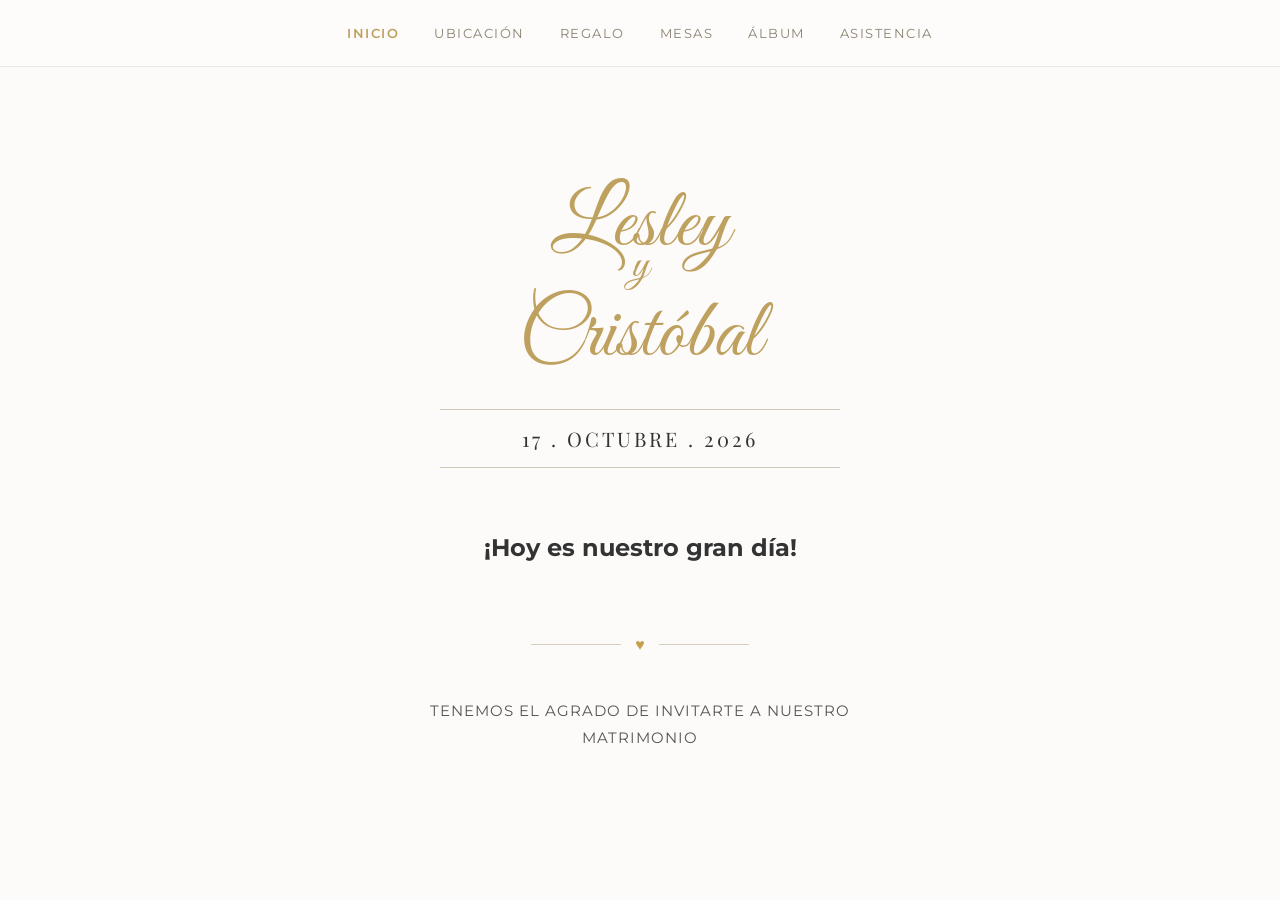
<file: index.html>
<!DOCTYPE html>
<html lang="es">
<head>
    <meta charset="UTF-8">
    <meta name="viewport" content="width=device-width, initial-scale=1.0">

    <meta name="description" content="Invitación al matrimonio de Lesley y Cristóbal - 17 de octubre de 2026.">
    <meta name="author" content="Lesley & Cristóbal">
    <meta name="robots" content="index,follow">

    <title>Matrimonio Lesley & Cristóbal</title>
    <link rel="preconnect" href="https://fonts.googleapis.com">
    <link rel="preconnect" href="https://fonts.gstatic.com" crossorigin>
    <link href="https://fonts.googleapis.com/css2?family=Montserrat:wght@300;400;500;600&family=Great+Vibes&family=Playfair+Display:ital,wght@0,400;0,600;1,400&display=swap" rel="stylesheet">

    <meta property="og:type" content="website">
    <meta property="og:title" content="Lesley & Cristóbal | 17 de octubre de 2026">
    <meta property="og:description" content="Nos encantaría que nos acompañaras en este día tan especial.">
    <meta property="og:url" content="https://lyc-1710.site">
    <meta property="og:site_name" content="Matrimonio Lesley & Cristóbal">
    <meta property="og:image" content="https://lyc-1710.site/assets/og-image.jpg">
    <meta property="og:image:width" content="1200">
    <meta property="og:image:height" content="630">
    <meta property="og:locale" content="es_CL">

    <meta name="twitter:card" content="summary_large_image">
    <meta name="twitter:title" content="Lesley & Cristóbal | 17 de octubre de 2026">
    <meta name="twitter:description" content="Nos encantaría que nos acompañaras en este día tan especial.">
    <meta name="twitter:image" content="https://lyc-1710.site/assets/og-image.jpg">

    <link rel="icon" href="/assets/favicon.ico" sizes="any">
    <link rel="icon" type="image/svg+xml" href="/assets/favicon.svg">
    <link rel="icon" type="image/png" sizes="96x96" href="/assets/favicon-96x96.png">

    <link rel="apple-touch-icon" href="/assets/apple-touch-icon.png">

    <link rel="manifest" href="/assets/site.webmanifest">

    <meta name="theme-color" content="#FCFAF6">

    <link rel="stylesheet" href="css/estilos.css?v=20261017">
</head>
<body>

    <nav class="navbar">
        <div class="nav-links">
            <a onclick="cambiarPagina('inicio', this)" class="active-link">INICIO</a>
            <a onclick="cambiarPagina('ubicacion', this)">UBICACIÓN</a>
            <a onclick="cambiarPagina('regalos', this)">REGALO</a>
            <a onclick="cambiarPagina('mesas', this)">MESAS</a>
            <a onclick="cambiarPagina('fotos', this)">ÁLBUM</a>
            <a onclick="cambiarPagina('asistencia', this)">ASISTENCIA</a>
        </div>
    </nav>

    <section id="inicio" class="page-section active">
        <div class="hero-names">
            <span>Lesley</span>
            <span class="ampersand">y</span>
            <span>Cristóbal</span>
        </div>
        <div class="hero-date">17 . Octubre . 2026</div>

    <div class="countdown-wrapper">
            <p class="countdown-title">   Faltan para nuestro gran día </p>
            <div id="cuenta-regresiva" class="countdown-grid"> <div class="count-box">
            <span id="dias">000</span>
             <small>DÍAS</small>
            </div>
            <div class="count-box">
            <span id="horas">00</span>
            <small>HORAS</small>
            </div>
            <div class="count-box">
            <span id="minutos">00</span>
            <small>MINUTOS</small>
            </div>
            <div class="count-box"> <span id="segundos">00</span>  <small>SEGUNDOS</small>  </div> </div>
    </div>

    <div class="count-divider"> <span></span> ♥ <span></span> </div>

        <p class="details-text" style="text-transform: uppercase; letter-spacing: 1px;">Tenemos el agrado de invitarte a nuestro matrimonio</p>

    </section>

    <section id="ubicacion" class="page-section">
        <h2 class="section-title">Ceremonia y Recepción</h2>
        <p class="details-text" style="margin-bottom: 15px;">
            <strong>Sábado 17 de Octubre 2026 a las 17:30 horas</strong><br><br>
            Centro de Eventos, Peña & Olave<br>
            Aldea Campesina, sector El Guindo, lote 4, Talca.<br><br>
            <em>Dress code: Formal<br>(Reserva de color: Verde Edén)</em>
        </p>

        <div class="media-container">
           <iframe src="https://www.google.com/maps/embed?pb=!1m18!1m12!1m3!1d3376.76626392361!2d-71.61894502395026!3d-35.35818429773473!2m3!1f0!2f0!3f0!3m2!1i1024!2i768!4f13.1!3m3!1m2!1s0x9665c7d466a0dba7%3A0xae2f6b57fb288357!2sCentro%20de%20Eventos%20Pe%C3%B1a%20y%20Olave!5e1!3m2!1ses-419!2scl!4v1782950353505!5m2!1ses-419!2scl" width="600" height="450" style="border:0;" allowfullscreen="" loading="lazy" referrerpolicy="strict-origin-when-cross-origin"></iframe>
            </div>

        <a href="https://maps.app.goo.gl/VdNFJs152PcdTgz79" target="_blank" class="btn-primary">Abrir en la App de Maps</a>
    </section>

    <section id="regalos" class="page-section">
        <h2 class="section-title">Nuestro regalo</h2>
        <div class="gift-box">
            <p class="gift-intro"><strong>¡Sin ti esto no sería igual!</strong> Gracias por acompañarnos en este gran paso. Tu presencia es nuestro mejor regalo, pero si deseas tener un detalle especial con nosotros, te agradecemos que nos ayudes a construir nuestro nuevo hogar y los proyectos que hoy comenzamos juntos.</p>
            <div class="bank-details">
                <p>Cristóbal Olmedo</p>
                <p>17.114.715-8</p>
                <p>Banco de Chile</p>
                <p>Cuenta Corriente</p>
                <p>N° 00-202-09896-06</p>
                <p>cristobal_olmedo@hotmail.com</p>
            </div>
        </div>
    </section>

    <section id="mesas" class="page-section">
        <h2 class="section-title">Encuentra tu mesa</h2>
        <div class="mesa-ornamento">◆</div>
        <p class="details-text">Escribe tu nombre o apellido para encontrar tu mesa. Toca la tarjeta para darle la vuelta y ver quiénes te acompañan.</p>
        <div class="mesa-buscador">
            <input type="text" id="mesaBusqueda" placeholder="Ej: Cristóbal, Crespo..." autocomplete="off" oninput="buscarMesa()">
            <div id="mesaResultados" class="mesa-grilla" aria-live="polite"></div>
        </div>
    </section>

    <section id="fotos" class="page-section">
        <h2 class="section-title">Álbum Compartido</h2>
        <p class="details-text">Ayúdanos a capturar cada momento mágico de nuestra boda. Sube tus fotos y videos a nuestra aplicación para que todos podamos recordarlo.</p>
        <a href="https://photos.app.goo.gl/bLAgTnmmYLK6TzJf7" target="_blank" class="btn-primary">Abrir Álbum de Fotos</a>

    </section>

    <section id="asistencia" class="page-section">
        <h2 class="section-title">Confirmar Asistencia</h2>
        <div class="gracias-card">
            <div class="mesa-ornamento">◆</div>
            <p>El plazo para confirmar asistencia ya finalizó.</p>
            <p>Gracias por tu tiempo y por responder a nuestra invitación; cada confirmación nos ayudó a preparar este día con muchísimo cariño.</p>
            <p class="gracias-cierre">A quienes confirmaron, ¡nos vemos en la boda!</p>
        </div>
    </section>

    <script src="js/fecha-boda.js?v=20261017"></script>
    <script src="js/cuenta-regresiva.js?v=20261017"></script>
    <script src="js/navegacion.js?v=20261017"></script>
    <script src="js/mesas-datos.js?v=20261017"></script>
    <script src="js/mesas.js?v=20261017"></script>
    <script src="js/petalos.js?v=20261017"></script>
    <script src="js/sorpresa.js?v=20261017"></script>
</body>
</html>
</file>
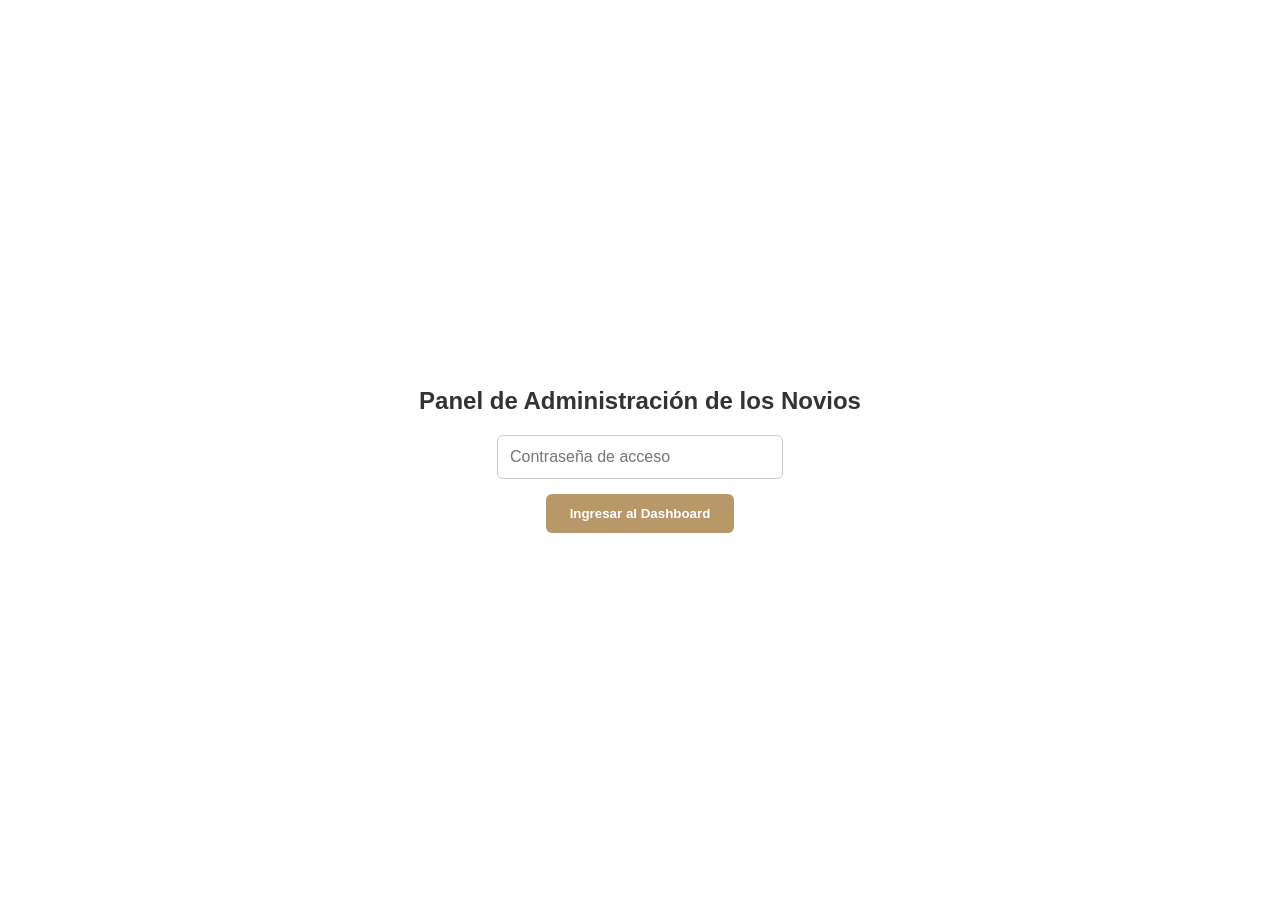
<file: Dashboard novios.html>
<!DOCTYPE html>
<html lang="es">
<head>
    <meta charset="UTF-8">
    <meta name="viewport" content="width=device-width, initial-scale=1.0">
    <title>Dashboard de Novios - Gestión de Boda</title>
    <style>
        :root {
            --color-principal: #b89768;
            --color-oscuro: #333;
            --color-fondo: #f4f6f9;
        }
        body { font-family: 'Segoe UI', sans-serif; background-color: var(--color-fondo); color: var(--color-oscuro); margin: 0; padding: 0; }
        
        /* Pantalla de Login */
        #login-screen { display: flex; flex-direction: column; align-items: center; justify-content: center; height: 100vh; background: white; }
        #login-screen input { padding: 12px; margin-bottom: 15px; width: 260px; border: 1px solid #ccc; border-radius: 6px; font-size: 1em; }
        #login-screen button { padding: 12px 24px; background: var(--color-principal); color: white; border: none; border-radius: 6px; cursor: pointer; font-weight: bold; }

        /* Estructura del Dashboard */
        #panel-screen { display: none; }
        header { background: white; padding: 20px; text-align: center; border-bottom: 1px solid #e0e0e0; }
        header h1 { margin: 0; color: var(--color-principal); font-size: 1.8em; }
        
        /* Navegación por Pestañas */
        nav { display: flex; justify-content: center; background: white; border-bottom: 1px solid #e0e0e0; }
        nav button { background: none; border: none; padding: 15px 25px; font-size: 1em; cursor: pointer; color: #666; font-weight: 500; border-bottom: 3px solid transparent; }
        nav button.active { color: var(--color-principal); border-bottom-color: var(--color-principal); font-weight: bold; }

        .container { max-width: 1200px; margin: 30px auto; padding: 20px; }
        .tab-content { display: none; background: white; padding: 30px; border-radius: 8px; box-shadow: 0 4px 10px rgba(0,0,0,0.05); }
        .tab-content.active { display: block; }

        /* Grid de Estadísticas (Dato 2) */
        .stats-grid { display: grid; grid-template-columns: repeat(auto-fit, minmax(220px, 1fr)); gap: 20px; margin-bottom: 20px; }
        .stat-card { background: #fff; padding: 20px; border-radius: 8px; text-align: center; box-shadow: 0 2px 5px rgba(0,0,0,0.05); border-top: 4px solid var(--color-principal); }
        .stat-card h3 { margin: 0; color: #666; font-size: 0.9em; text-transform: uppercase; }
        .stat-card p { margin: 10px 0 0 0; font-size: 2em; font-weight: bold; color: var(--color-oscuro); }

        /* Formularios y Tablas */
        .form-group { display: flex; gap: 10px; margin-bottom: 20px; flex-wrap: wrap; }
        .form-group input, .form-group select { padding: 10px; border: 1px solid #ccc; border-radius: 4px; flex: 1; min-width: 150px; }
        .btn { padding: 10px 20px; background: var(--color-principal); color: white; border: none; border-radius: 4px; cursor: pointer; font-weight: bold; }
        .btn:hover { background: #9d7d4c; }
        .btn-success { background: #4CAF50; }
        .btn-success:hover { background: #45a049; }

        table { width: 100%; border-collapse: collapse; margin-top: 15px; }
        th, td { padding: 12px; text-align: left; border-bottom: 1px solid #eee; }
        th { background: #fafafa; color: #555; font-size: 0.85em; text-transform: uppercase; }
        
        .tag { padding: 4px 8px; border-radius: 12px; font-size: 0.85em; font-weight: bold; display: inline-block; }
        .tag-si { background: #e8f5e9; color: #2e7d32; }
        .tag-no { background: #ffebee; color: #c62828; }
        .tag-pendiente { background: #fff3e0; color: #ef6c00; }
    </style>
</head>
<body>

    <div id="login-screen">
        <h2>Panel de Administración de los Novios</h2>
        <input type="password" id="password-input" placeholder="Contraseña de acceso">
        <button onclick="verificarPassword()">Ingresar al Dashboard</button>
    </div>

    <div id="panel-screen">
        <header>
            <h1>Panel de Control de Nuestra Boda</h1>
        </header>

        <nav>
            <button class="nav-btn active" onclick="cambiarPestaña('tab-stats')">Estadísticas</button>
            <button class="nav-btn" onclick="cambiarPestaña('tab-lista')">Lista de Invitados</button>
            <button class="nav-btn" onclick="cambiarPestaña('tab-mesas')">Crear Mesas</button>
            <button class="nav-btn" onclick="cambiarPestaña('tab-asignacion')">Asignación de Mesas</button>
        </nav>

        <div class="container">
            
            <div id="tab-stats" class="tab-content active">
                <h2>Resumen de Confirmaciones</h2>
                <div class="stats-grid">
                    <div class="stat-card" style="border-top-color: #2196F3;">
                        <h3>Total Invitados en Lista</h3>
                        <p id="stat-total">0</p>
                    </div>
                    <div class="stat-card" style="border-top-color: #4CAF50;">
                        <h3>Confirmados (Sí)</h3>
                        <p id="stat-si">0</p>
                    </div>
                    <div class="stat-card" style="border-top-color: #F44336;">
                        <h3>No Asistirán</h3>
                        <p id="stat-no">0</p>
                    </div>
                    <div class="stat-card" style="border-top-color: #FF9800;">
                        <h3>Pendientes</h3>
                        <p id="stat-pendiente">0</p>
                    </div>
                </div>
            </div>

            <div id="tab-lista" class="tab-content">
                <h2>Agregar Invitados a la Lista Oficial (Carga Masiva)</h2>
                <p><small>Copia la columna de nombres de tu Excel y pégala aquí. El sistema agregará un invitado por cada línea.</small></p>
                
                <div class="form-group" style="align-items: flex-start;">
                    <textarea id="inv-masivo" rows="5" placeholder="Ejemplo:&#10;Juan Pérez&#10;María González&#10;Pedro Rojas" style="flex: 1; padding: 10px; border: 1px solid #ccc; border-radius: 4px; resize: vertical; min-width: 250px; font-family: inherit;"></textarea>
                    <button class="btn" onclick="agregarInvitadosMasivo()" style="height: fit-content; margin-top: 2px;">Cargar Lista</button>
                </div>

                <hr style="border: 0; border-top: 1px solid #eee; margin: 30px 0;">

                <h2>Lista de Invitados Oficial vs. Respuesta</h2>
                <p><small>*Aquí se cruzan tus invitados ingresados con lo que responden en el formulario web.</small></p>
                <table>
                    <thead>
                        <tr>
                            <th>Nombre Invitado</th>
                            <th>Estado de Respuesta</th>
                            <th>Menú Elegido</th>
                            <th>Acompañantes</th>
                        </tr>
                    </thead>
                    <tbody id="tabla-lista-oficial">
                        </tbody>
                </table>
            </div>

            <div id="tab-mesas" class="tab-content">
                <h2>Crear o Editar Mesas</h2>
                <div class="form-group">
                    <input type="text" id="mesa-nombre" placeholder="Ej: Mesa 1 / Mesa Familiares">
                    <input type="number" id="mesa-capacidad" placeholder="Capacidad Máxima (Ej: 8)" min="1">
                    <button class="btn" onclick="crearMesa()">Crear Mesa</button>
                </div>

                <h2>Mesas Definidas</h2>
                <table>
                    <thead>
                        <tr>
                            <th>Nombre / Número de Mesa</th>
                            <th>Capacidad Máxima</th>
                            <th>Asignados Actualmente</th>
                            <th>Disponibilidad</th>
                        </tr>
                    </thead>
                    <tbody id="tabla-mesas-creadas">
                        </tbody>
                </table>
            </div>

            <div id="tab-asignacion" class="tab-content">
                <h2>Asignación de Asientos (Solo Confirmados)</h2>
                <table>
                    <thead>
                        <tr>
                            <th>Invitado Principal</th>
                            <th>Acompañantes</th>
                            <th>Mesa Asignada</th>
                            <th>Acción</th>
                        </tr>
                    </thead>
                    <tbody id="tabla-asignacion-mesas">
                        </tbody>
                </table>
            </div>

        </div>
    </div>

    <script>
        // --- CONFIGURACIÓN ---
            const URL_GOOGLE_SCRIPT = "https://script.google.com/macros/s/AKfycbwCJv0GZfk6tugF174CcY9LBEPqhm1-Rs8OT0Nkjs0QyAr3IhF4K1Spc-dYE2Z_DzN1YA/exec "; 

            let listaOficialNombres = []; 
            let respuestasInvitados = []; 
            let invitadosCotejados = []; 
            let mesasBD = []; // Ahora se llenará dinámicamente desde el Excel

            // Intentar auto-login básico al cargar la página
            window.onload = function() {
                const token = localStorage.getItem('token_novios'); // El token de sesión se mantiene por comodidad
                if (token) {
                    mostrarDashboard();
                    cargarDatosDesdeExcel();
                }
            };

            async function verificarPassword() {
                const input = document.getElementById('password-input').value;
                const btn = document.querySelector('#login-screen button');
                if (!input) return alert("Ingresa la contraseña");
                
                btn.innerText = "Verificando... ⏳";
                btn.disabled = true;

                try {
                    const respuesta = await fetch(URL_GOOGLE_SCRIPT, {
                        method: 'POST',
                        body: JSON.stringify({ accion: 'login_novios', password: input })
                    });
                    const resultado = await respuesta.json();

                    if (resultado.success) {
                        localStorage.setItem('token_novios', resultado.token);
                        mostrarDashboard();
                        cargarDatosDesdeExcel();
                    } else {
                        alert("Contraseña incorrecta.");
                    }
                } catch (e) {
                    alert("Error conectando con la base de datos.");
                } finally {
                    btn.innerText = "Ingresar al Dashboard";
                    btn.disabled = false;
                }
            }

            // OBTENER DATOS INTEGRADOS DESDE EXCEL (GET)
            async function cargarDatosDesdeExcel() {
                document.getElementById('stat-total').innerText = "...";
                try {
                    const respuesta = await fetch(URL_GOOGLE_SCRIPT);
                    const baseDatos = await respuesta.json();
                    
                    // Asignamos las 3 colecciones viniendo directo del Excel
                    listaOficialNombres = baseDatos.listaOficialNovios || [];
                    respuestasInvitados = baseDatos.respuestasInvitados || [];
                    mesasBD = baseDatos.mesasDefinidas || []; // ¡Adiós localStorage de mesas!
                    
                    realizarCotejo();
                    renderizarTodo();

                } catch (e) {
                    console.error("Error cargando datos:", e);
                    alert("Hubo un problema descargando los datos de los invitados y mesas.");
                }
            }

            // CREAR MESA EN EL EXCEL (POST)
            async function crearMesa() {
                let nombre = document.getElementById('mesa-nombre').value.trim();
                let cap = parseInt(document.getElementById('mesa-capacidad').value);
                if(!nombre || !cap) return alert("Por favor completa ambos campos.");

                const btn = document.querySelector('button[onclick="crearMesa()"]');
                btn.innerText = "Guardando... ⏳";
                btn.disabled = true;

                try {
                    await fetch(URL_GOOGLE_SCRIPT, {
                        method: 'POST',
                        body: JSON.stringify({ 
                            accion: 'crear_mesa', 
                            nombreMesa: nombre, 
                            capacidad: cap 
                        })
                    });
                    
                    document.getElementById('mesa-nombre').value = '';
                    document.getElementById('mesa-capacidad').value = '';
                    
                    // Recargamos el flujo completo desde Excel para asegurar sincronía
                    await cargarDatosDesdeExcel();
                    alert(`¡Mesa "${nombre}" guardada con éxito en la base de datos!`);

                } catch (e) {
                    alert("Hubo un error al guardar la mesa en Excel.");
                } finally {
                    btn.innerText = "Crear Mesa";
                    btn.disabled = false;
                }
            }
    </script>
</body>
</html>
</file>
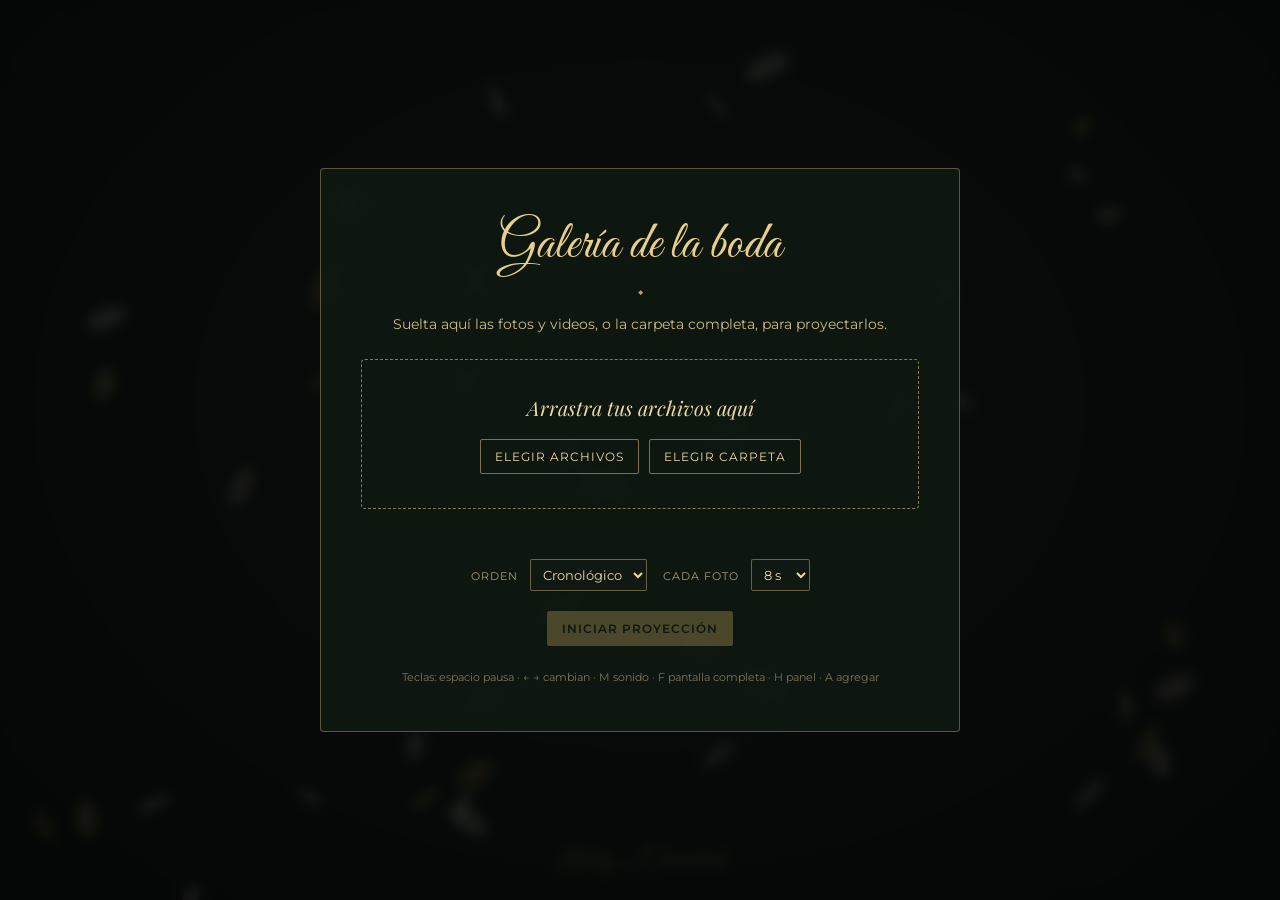
<file: galeria.html>
<!DOCTYPE html>
<html lang="es">
<head>
    <meta charset="UTF-8">
    <meta name="viewport" content="width=device-width, initial-scale=1.0">
    <meta name="robots" content="noindex,nofollow">
    <title>Galería Lesley & Cristóbal</title>
    <link rel="preconnect" href="https://fonts.googleapis.com">
    <link rel="preconnect" href="https://fonts.gstatic.com" crossorigin>
    <link href="https://fonts.googleapis.com/css2?family=Great+Vibes&family=Montserrat:wght@400;600&family=Playfair+Display:ital,wght@0,400;0,700;1,400&display=swap" rel="stylesheet">
    <link rel="icon" type="image/svg+xml" href="assets/favicon.svg">
    <link rel="stylesheet" href="css/galeria.css?v=20261017">
</head>
<body>
    <div id="fondo" class="fondo"></div>
    <canvas id="petalos"></canvas>
    <div id="escenario" class="escenario"></div>
    <div class="marca">Lesley <span>y</span> Cristóbal</div>
    <div id="aviso" class="aviso"></div>

    <nav id="barra" class="barra" hidden>
        <button type="button" data-accion="agregar">Agregar</button>
        <button type="button" data-accion="anterior">Anterior</button>
        <button type="button" data-accion="pausa" id="botonPausa">Pausar</button>
        <button type="button" data-accion="siguiente">Siguiente</button>
        <button type="button" data-accion="sonido" id="botonSonido">Sonido: sí</button>
        <button type="button" data-accion="mezclar">Mezclar</button>
        <button type="button" data-accion="pantalla">Pantalla completa</button>
    </nav>

    <section id="panel" class="panel">
        <div class="panel-tarjeta">
            <h1>Galería de la boda</h1>
            <div class="adorno">◆</div>
            <p class="panel-texto">Suelta aquí las fotos y videos, o la carpeta completa, para proyectarlos.</p>
            <div id="zona" class="zona">
                <span>Arrastra tus archivos aquí</span>
                <div class="zona-botones">
                    <label class="boton">Elegir archivos<input id="entradaArchivos" type="file" accept="image/*,video/*" multiple hidden></label>
                    <label class="boton">Elegir carpeta<input id="entradaCarpeta" type="file" webkitdirectory hidden></label>
                </div>
            </div>
            <p id="estado" class="estado"></p>
            <div class="panel-opciones">
                <label>Orden
                    <select id="orden">
                        <option value="cronologico">Cronológico</option>
                        <option value="aleatorio">Aleatorio</option>
                    </select>
                </label>
                <label>Cada foto
                    <select id="duracion">
                        <option value="6">6 s</option>
                        <option value="8" selected>8 s</option>
                        <option value="12">12 s</option>
                    </select>
                </label>
            </div>
            <div class="panel-acciones">
                <button type="button" id="iniciar" class="boton boton-principal" disabled>Iniciar proyección</button>
                <button type="button" id="vaciar" class="boton boton-suave" hidden>Vaciar guardados</button>
            </div>
            <p class="panel-ayuda">Teclas: espacio pausa · ← → cambian · M sonido · F pantalla completa · H panel · A agregar</p>
        </div>
    </section>

    <script src="js/petalos.js?v=20261017"></script>
    <script src="js/galeria.js?v=20261017"></script>
</body>
</html>
</file>
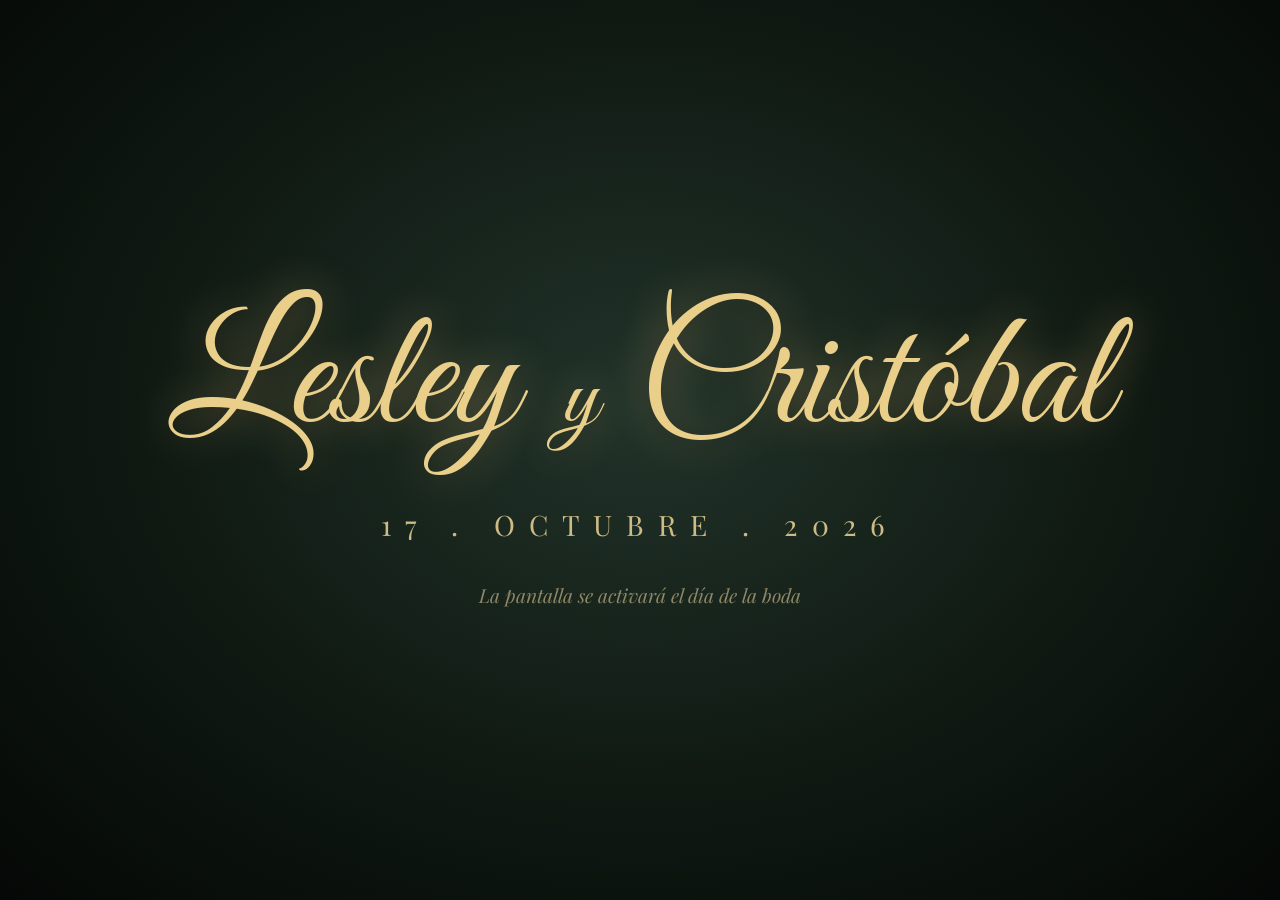
<file: pantalla.html>
<!DOCTYPE html>
<html lang="es">
<head>
    <meta charset="UTF-8">
    <meta name="viewport" content="width=device-width, initial-scale=1.0">
    <meta name="robots" content="noindex,nofollow">
    <title>Pantalla Lesley & Cristóbal</title>
    <link rel="preconnect" href="https://fonts.googleapis.com">
    <link rel="preconnect" href="https://fonts.gstatic.com" crossorigin>
    <link href="https://fonts.googleapis.com/css2?family=Great+Vibes&family=Playfair+Display:ital,wght@0,400;0,700;1,400&display=swap" rel="stylesheet">
    <link rel="icon" type="image/svg+xml" href="assets/favicon.svg">
    <link rel="stylesheet" href="css/pantalla.css?v=20261017">
</head>
<body data-modo="petalos">
    <main id="espera" class="nombres visible">
        <div class="nombres-texto">Lesley <span>y</span> Cristóbal</div>
        <div class="fecha">17 . Octubre . 2026</div>
        <div class="aviso">La pantalla se activará el día de la boda</div>
    </main>

    <div id="escena" hidden>
        <canvas id="lienzo"></canvas>
        <div class="nombres" id="nombres">
            <div class="nombres-texto">Lesley <span>y</span> Cristóbal</div>
        </div>
        <div class="pie">17 . Octubre . 2026</div>
    </div>

    <script src="js/fecha-boda.js?v=20261017"></script>
    <script src="js/vendor/three.min.js?v=r128"></script>
    <script src="js/pantalla.js?v=20261017"></script>
</body>
</html>
</file>
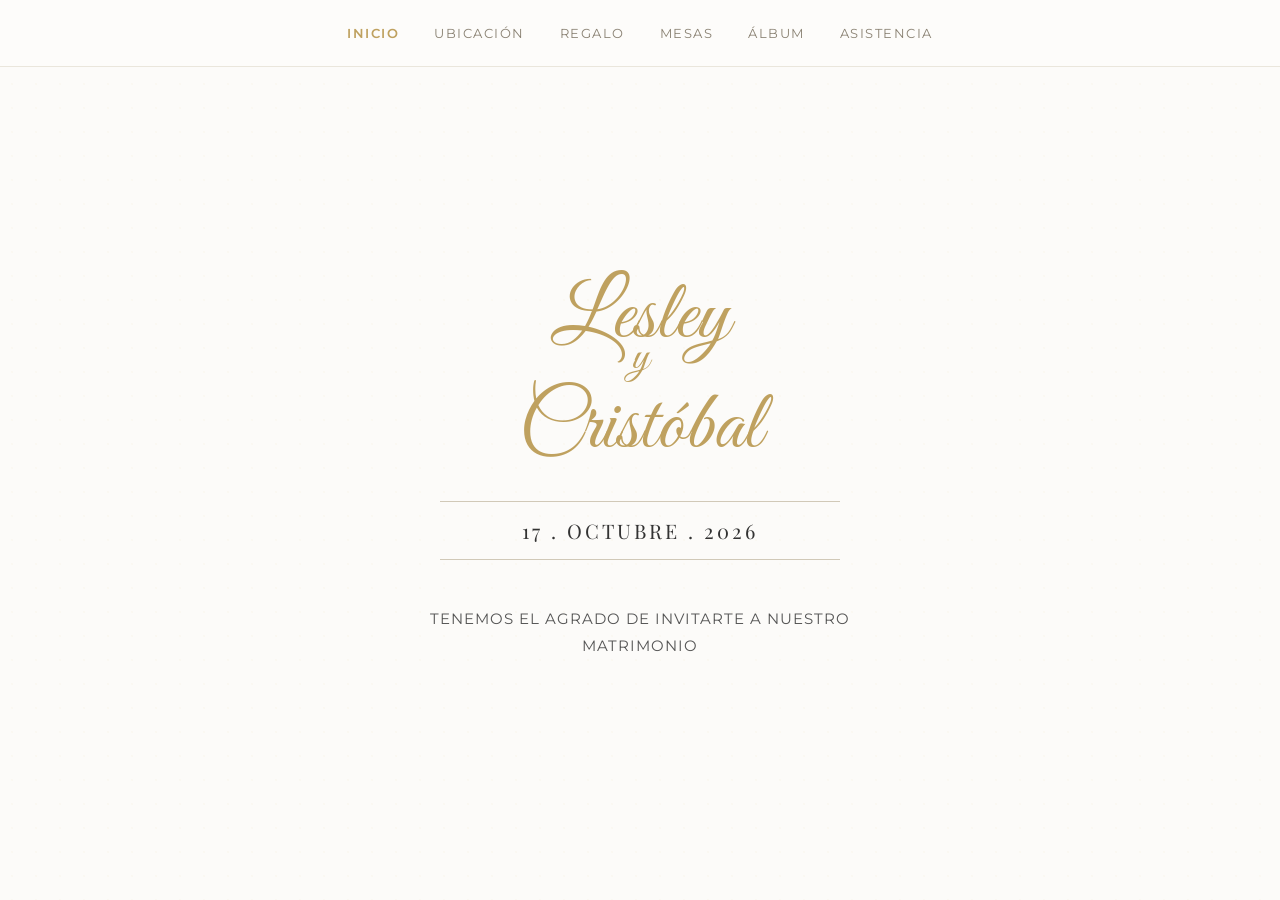
<file: TEST 2.html>
<!DOCTYPE html>
<html lang="es">
<head>
    <meta charset="UTF-8">
    <meta name="viewport" content="width=device-width, initial-scale=1.0">
    <title>Matrimonio Lesley & Cristóbal</title>
    <link rel="preconnect" href="https://fonts.googleapis.com">
    <link rel="preconnect" href="https://fonts.gstatic.com" crossorigin>
    <link href="https://fonts.googleapis.com/css2?family=Montserrat:wght@300;400;500;600&family=Great+Vibes&family=Playfair+Display:ital,wght@0,400;0,600;1,400&display=swap" rel="stylesheet">
    
    <style>
        /* --- ESTILOS GLOBALES --- */
        body {
            font-family: 'Montserrat', sans-serif;
            background-color: #fcfbf9;
            color: #333;
            margin: 0;
            padding: 0;
            background-image: radial-gradient(rgba(205, 164, 52, 0.03) 1px, transparent 0);
            background-size: 24px 24px;
        }
        h1, h2, h3 { margin: 0; }
        a { text-decoration: none; color: inherit; }

        /* --- NAVEGACIÓN CENTRADA --- */
        .navbar {
            position: fixed;
            top: 0;
            width: 100%;
            background-color: rgba(253, 252, 250, 0.95);
            backdrop-filter: blur(5px);
            border-bottom: 1px solid #eae6dc;
            z-index: 1000;
            display: flex;
            justify-content: center; /* Centra los elementos como en tu imagen */
            padding: 20px 0;
            box-sizing: border-box;
        }
        .nav-links {
            display: flex;
            gap: 25px;
            flex-wrap: wrap;
            justify-content: center;
        }
        .nav-links a {
            font-size: 13px;
            text-transform: uppercase;
            letter-spacing: 1.5px;
            color: #8a8273;
            transition: all 0.3s;
            cursor: pointer;
            padding: 5px;
        }
        .nav-links a:hover {
            color: #bfa15f;
        }
        .nav-links a.active-link {
            color: #bfa15f;
            font-weight: 600;
        }

        /* --- SECCIONES COMO PÁGINAS INDIVIDUALES --- */
        .page-section {
            display: none; /* Oculta todas las páginas por defecto */
            padding: 120px 20px 60px 20px; /* Espacio para el menú superior */
            min-height: calc(100vh - 180px);
            flex-direction: column;
            align-items: center;
            justify-content: center;
            text-align: center;
            animation: fadeIn 0.5s ease-in-out;
        }
        .page-section.active {
            display: flex; /* Solo muestra la página activa */
        }

        @keyframes fadeIn {
            from { opacity: 0; transform: translateY(10px); }
            to { opacity: 1; transform: translateY(0); }
        }

        .section-title {
            font-family: 'Playfair Display', serif;
            font-size: 36px;
            color: #222;
            margin-bottom: 30px;
        }

        /* --- ELEMENTOS VISUALES --- */
        .hero-names {
            font-family: 'Great Vibes', cursive;
            color: #bfa15f;
            font-size: 85px; 
            line-height: 1; /* Lo ajustamos a 1 para tener mejor control */
            margin-bottom: 30px;
            display: flex;
            flex-direction: column;
            align-items: center;
        }
        
        .hero-names .ampersand {
            font-size: 45px; 
            margin-top: -25px;    /* Sube la "y" para acercarla a Lesley */
            margin-bottom: 5px;   /* Da espacio extra antes de Cristóbal */
        }
        .hero-date {
            font-family: 'Playfair Display', serif;
            font-size: 20px;
            letter-spacing: 3px;
            text-transform: uppercase;
            margin-bottom: 30px;
            border-top: 1px solid #d1c9b8;
            border-bottom: 1px solid #d1c9b8;
            padding: 15px 0;
            width: 100%;
            max-width: 400px;
        }
        .details-text {
            font-size: 15px;
            line-height: 1.8;
            color: #555;
            max-width: 500px;
            margin-bottom: 25px;
        }
        .btn-primary {
            display: inline-block; background-color: #2c2924; color: #fff;
            padding: 12px 25px; font-size: 12px; font-weight: 600; text-transform: uppercase;
            letter-spacing: 2px; border-radius: 2px; transition: background-color 0.3s;
            border: none; cursor: pointer;
        }
        .btn-primary:hover { background-color: #bfa15f; }
        
        .gift-box {
            border-left: 3px solid #bfa15f; padding: 20px 30px; text-align: left;
            max-width: 600px; background-color: #fff; box-shadow: 0 4px 15px rgba(0,0,0,0.03);
            margin-bottom: 30px;
        }
        .gift-intro { font-style: italic; font-size: 14px; color: #444; line-height: 1.6; margin-bottom: 25px; }
        .bank-details p { margin: 8px 0; font-size: 14px; color: #222; }
        
        .card-proximamente {
            border: 1px dashed #bfa15f; padding: 40px; background-color: #fcfaf5; border-radius: 4px;
        }
        .icon-large { font-size: 40px; margin-bottom: 15px; }

        /* --- ESTILOS DEL FORMULARIO --- */
        .form-container {
            background-color: #fff; padding: 50px 40px; border-radius: 4px;
            box-shadow: 0 10px 30px rgba(0,0,0,0.03); max-width: 550px; width: 100%;
            border: 1px solid #eae6dc; text-align: left;
        }
        .form-group { margin-bottom: 25px; }
        label {
            display: block; font-weight: 600; color: #666; margin-bottom: 10px;
            font-size: 12px; text-transform: uppercase; letter-spacing: 1px;
        }
        input[type="text"] {
            width: 100%; padding: 12px; border: 1px solid #dcd7cc; border-radius: 2px;
            font-size: 15px; box-sizing: border-box; font-family: 'Montserrat', sans-serif;
            background-color: #faf9f6;
        }
        input[type="text"]:focus { outline: none; border-color: #bfa15f; background-color: #fff; }
        .radio-group { display: flex; flex-direction: column; gap: 12px; margin-top: 8px; }
        .radio-item { display: flex; align-items: center; font-size: 14px; color: #444; cursor: pointer; }
        .radio-item input[type="radio"] { margin-right: 12px; transform: scale(1.1); accent-color: #bfa15f; }
        .restriccion-input { margin-top: 10px; padding-left: 10px; border-left: 2px solid #bfa15f; }
        .btn-secondary {
            background-color: transparent; border: 1px dashed #bfa15f; color: #bfa15f;
            padding: 10px 15px; font-size: 12px; font-weight: 600; text-transform: uppercase;
            letter-spacing: 1px; width: 100%; margin-top: 10px; cursor: pointer;
        }
        .hidden { display: none; }
        .acompanante-item { background-color: #fbfbfa; padding: 20px; border: 1px solid #eae6dc; margin-bottom: 15px; position: relative; }
        .btn-eliminar { position: absolute; top: 15px; right: 15px; background: none; border: none; color: #cc0000; cursor: pointer; font-size: 12px; }

        @media (max-width: 768px) {
            .nav-links { gap: 12px; padding: 0 10px; }
            .nav-links a { font-size: 11px; letter-spacing: 1px; }
            .hero-names { font-size: 60px; }
        }
    </style>
</head>
<body>

    <!-- NAVEGACIÓN -->
    <nav class="navbar">
        <div class="nav-links">
            <a onclick="cambiarPagina('inicio', this)" class="active-link">INICIO</a>
            <a onclick="cambiarPagina('ubicacion', this)">UBICACIÓN</a>
            <a onclick="cambiarPagina('regalos', this)">REGALO</a>
            <a onclick="cambiarPagina('mesas', this)">MESAS</a>
            <a onclick="cambiarPagina('fotos', this)">ÁLBUM</a>
            <a onclick="cambiarPagina('asistencia', this)">ASISTENCIA</a>
        </div>
    </nav>

    <!-- PÁGINA: INICIO -->
    <section id="inicio" class="page-section active">
        <div class="hero-names">
            <span>Lesley</span>
            <span class="ampersand">y</span>
            <span>Cristóbal</span>
        </div>
        <div class="hero-date">17 . Octubre . 2026</div>
        <p class="details-text" style="text-transform: uppercase; letter-spacing: 1px;">Tenemos el agrado de invitarte a nuestro matrimonio</p>
    </section>

    <!-- PÁGINA: UBICACIÓN -->
    <section id="ubicacion" class="page-section">
        <h2 class="section-title">Ceremonia y Recepción</h2>
        <p class="details-text">
            <strong>Sábado 17 de Octubre 2026 a las 17:30 horas</strong><br><br>
            Centro de Eventos, Peña & Olave<br>
            Aldea Campesina, sector El Guindo, lote 4, Talca.<br><br>
            <em>Dress code: Formal<br>(Reserva de color: Verde Edén)</em>
        </p>
        <a href="https://maps.google.com/?q=Centro+de+Eventos+Peña+y+Olave+Talca" target="_blank" class="btn-primary">Ver mapa en Google Maps</a>
    </section>

    <!-- PÁGINA: REGALOS -->
    <section id="regalos" class="page-section">
        <h2 class="section-title">Nuestro regalo</h2>
        <div class="gift-box">
            <p class="gift-intro"><strong>¡Sin ti esto no sería igual!</strong> Gracias por acompañarnos en este gran paso. Tu presencia es nuestro mejor regalo, pero si deseas tener un detalle especial con nosotros, te agradecemos que nos ayudes a construir nuestro nuevo hogar y los proyectos que hoy comenzamos juntos.</p>
            <div class="bank-details">
                <p>Cristóbal Olmedo</p>
                <p>17.114.715-8</p>
                <p>Banco de Chile</p>
                <p>Cuenta Corriente</p>
                <p>N° 00-202-09896-06</p>
                <p>cristobal_olmedo@hotmail.com</p>
            </div>
        </div>
    </section>

    <!-- PÁGINA: MESAS -->
    <section id="mesas" class="page-section">
        <h2 class="section-title">Encuentra tu mesa</h2>
        <div class="card-proximamente">
            <div class="icon-large">🍽️</div>
            <p class="details-text">La distribución de las mesas se está organizando con mucho cariño.<br>Esta sección estará habilitada <strong>próximamente</strong>.</p>
        </div>
    </section>

    <!-- PÁGINA: FOTOS -->
    <section id="fotos" class="page-section">
        <h2 class="section-title">Álbum Compartido</h2>
        <p class="details-text">Ayúdanos a capturar cada momento mágico de nuestra boda. Sube tus fotos y videos a nuestra aplicación para que todos podamos recordarlo.</p>
        <a href="#" class="btn-primary">Abrir Álbum de Fotos</a> 
    </section>

    <!-- PÁGINA: ASISTENCIA -->
    <section id="asistencia" class="page-section">
        <h2 class="section-title">Confirmar Asistencia</h2>
        <div class="form-container">
            <p style="text-align: center; font-size: 12px; color: #8a8273; font-style: italic; margin-bottom: 30px;">Plazo máximo de confirmación hasta el 15 de agosto 2026</p>

            <form id="rsvpForm">
                <div class="form-group">
                    <label for="nombreInvitado">Nombre de invitado</label>
                    <input type="text" id="nombreInvitado" name="nombreInvitado" required placeholder="Nombre y Apellido">
                </div>

                <div class="form-group">
                    <label>¿Asistirás?</label>
                    <div class="radio-group">
                        <label class="radio-item"><input type="radio" name="asistencia" value="si" required onchange="toggleDetallesTitular()"> Acepto con gusto la invitación.</label>
                        <label class="radio-item"><input type="radio" name="asistencia" value="no" onchange="toggleDetallesTitular()"> Lamentablemente no podré asistir.</label>
                    </div>
                </div>

                <div id="detallesTitular" class="hidden">
                    <div class="form-group">
                        <label>Menú</label>
                        <div class="radio-group">
                            <label class="radio-item"><input type="radio" name="menuTitular" value="tradicional" onchange="toggleRestriccion('Titular')"> Tradicional</label>
                            <label class="radio-item"><input type="radio" name="menuTitular" value="vegetariano" onchange="toggleRestriccion('Titular')"> Vegetariano</label>
                            <label class="radio-item"><input type="radio" name="menuTitular" value="restriccion" onchange="toggleRestriccion('Titular')"> Restricción alimentaria</label>
                        </div>
                        <div id="restriccionTitularContainer" class="restriccion-input hidden">
                            <input type="text" id="restriccionTitular" name="restriccionTitular" placeholder="Indique qué alimentos no puede consumir">
                        </div>
                    </div>

                    <div style="border-top: 1px dashed #d1c9b8; margin: 30px 0; padding-top: 20px;">
                        <p style="font-family: 'Playfair Display', serif; font-size: 16px; font-weight: 600; margin-bottom: 15px;">Si fuiste invitado con acompañante o familia, ingresa:</p>
                        <div id="contenedorAcompanantes"></div>
                        <button type="button" class="btn-secondary" onclick="agregarAcompanante()">+ Agregar acompañante / familiar</button>
                    </div>
                </div>

                <button type="submit" class="btn-primary" style="width: 100%; margin-top: 20px;">Enviar Confirmación</button>
            </form>
        </div>
    </section>

    <!-- SCRIPTS -->
    <script>
        // --- LÓGICA DE NAVEGACIÓN (SIMULADOR DE PÁGINAS) ---
        function cambiarPagina(idPagina, elementoClicado) {
            // 1. Ocultar todas las páginas
            document.querySelectorAll('.page-section').forEach(seccion => {
                seccion.classList.remove('active');
            });
            // 2. Mostrar la página solicitada
            document.getElementById(idPagina).classList.add('active');
            
            // 3. Quitar el color activo de todos los enlaces del menú
            document.querySelectorAll('.nav-links a').forEach(enlace => {
                enlace.classList.remove('active-link');
            });
            // 4. Poner color activo al enlace que se acaba de hacer clic
            elementoClicado.classList.add('active-link');
            
            // 5. Volver arriba
            window.scrollTo(0, 0);
        }

        // --- LÓGICA DEL FORMULARIO Y GOOGLE SHEETS ---
        let contadorAcompanantes = 0;
        
        // ¡RECUERDA PEGAR TU URL DE APPS SCRIPT AQUÍ ADENTRO!
        const WEB_APP_URL = "AQUI_VA_TU_URL_DE_APPS_SCRIPT";

        function toggleDetallesTitular() {
            const asistencia = document.querySelector('input[name="asistencia"]:checked').value;
            const detallesDiv = document.getElementById('detallesTitular');
            const menuInputs = document.querySelectorAll('input[name="menuTitular"]');
            
            if (asistencia === 'si') {
                detallesDiv.classList.remove('hidden');
                menuInputs.forEach(input => input.setAttribute('required', 'true'));
            } else {
                detallesDiv.classList.add('hidden');
                menuInputs.forEach(input => input.removeAttribute('required'));
                document.getElementById('contenedorAcompanantes').innerHTML = '';
                contadorAcompanantes = 0;
            }
        }

        function toggleRestriccion(id) {
            const radioRestriccion = document.querySelector(`input[name="menu${id}"][value="restriccion"]`);
            const container = document.getElementById(`restriccion${id}Container`);
            const inputField = document.getElementById(`restriccion${id}`);

            if (radioRestriccion && radioRestriccion.checked) {
                container.classList.remove('hidden');
                inputField.setAttribute('required', 'true');
            } else {
                container.classList.add('hidden');
                inputField.removeAttribute('required');
                inputField.value = '';
            }
        }

        function agregarAcompanante() {
            contadorAcompanantes++;
            const idActual = contadorAcompanantes;
            
            const div = document.createElement('div');
            div.className = 'acompanante-item';
            div.id = `acompananteRow_${idActual}`;
            
            div.innerHTML = `
                <button type="button" class="btn-eliminar" onclick="eliminarAcompanante(${idActual})">✕ Quitar</button>
                <div class="form-group">
                    <label>Nombre acompañante / familiar</label>
                    <input type="text" name="nombreAcom_${idActual}" required placeholder="Nombre completo">
                </div>
                <div class="form-group" style="margin-bottom:0;">
                    <label>Menú</label>
                    <div class="radio-group">
                        <label class="radio-item"><input type="radio" name="menuAcom_${idActual}" value="tradicional" required onchange="toggleRestriccion('Acom_${idActual}')"> Tradicional</label>
                        <label class="radio-item"><input type="radio" name="menuAcom_${idActual}" value="vegetariano" onchange="toggleRestriccion('Acom_${idActual}')"> Vegetariano</label>
                        <label class="radio-item"><input type="radio" name="menuAcom_${idActual}" value="restriccion" onchange="toggleRestriccion('Acom_${idActual}')"> Restricción alimentaria</label>
                    </div>
                    <div id="restriccionAcom_${idActual}Container" class="restriccion-input hidden">
                        <input type="text" id="restriccionAcom_${idActual}" name="restriccionAcom_${idActual}" placeholder="Indique qué alimentos no puede consumir">
                    </div>
                </div>
            `;
            
            document.getElementById('contenedorAcompanantes').appendChild(div);
        }

        function eliminarAcompanante(id) {
            const elemento = document.getElementById(`acompananteRow_${id}`);
            if (elemento) {
                elemento.remove();
            }
        }

        document.getElementById('rsvpForm').addEventListener('submit', function(e) {
            e.preventDefault();
            
            const btnEnviar = document.querySelector('#asistencia .btn-primary');
            btnEnviar.innerText = "Enviando...";
            btnEnviar.disabled = true;

            const nombreInvitado = document.getElementById('nombreInvitado').value;
            const asistencia = document.querySelector('input[name="asistencia"]:checked').value;
            
            let payload = {
                nombreInvitado: nombreInvitado,
                asistencia: asistencia,
                menuTitular: asistencia === 'si' ? document.querySelector('input[name="menuTitular"]:checked').value : 'no_asiste',
                restriccionTitular: asistencia === 'si' ? document.getElementById('restriccionTitular').value : '',
                acompanantes: []
            };

            if (asistencia === 'si') {
                const filasAcompanantes = document.querySelectorAll('.acompanante-item');
                filasAcompanantes.forEach(fila => {
                    const id = fila.id.split('_')[1];
                    const nombreAcom = fila.querySelector(`input[name="nombreAcom_${id}"]`).value;
                    const menuAcom = fila.querySelector(`input[name="menuAcom_${id}"]:checked`).value;
                    const restriccionAcom = fila.querySelector(`input[name="restriccionAcom_${id}"]`).value;
                    
                    payload.acompanantes.push({ nombre: nombreAcom, menu: menuAcom, restriccion: restriccionAcom });
                });
            }

            fetch(WEB_APP_URL, {
                method: 'POST',
                mode: 'no-cors', 
                headers: { 'Content-Type': 'application/json' },
                body: JSON.stringify(payload)
            })
            .then(() => {
                alert("¡Muchas gracias! Tu confirmación ha sido registrada.");
                document.getElementById('rsvpForm').reset();
                document.getElementById('detallesTitular').classList.add('hidden');
                btnEnviar.innerText = "Enviar Confirmación";
                btnEnviar.disabled = false;
            })
            .catch(error => {
                console.error('Error:', error);
                alert("Hubo un problema al enviar los datos. Inténtalo de nuevo.");
                btnEnviar.innerText = "Enviar Confirmación";
                btnEnviar.disabled = false;
            });
        });
    </script>
</body>
</html>
</file>
<file: css/estilos.css>
body {
    font-family: 'Montserrat', sans-serif;
    background-color: #fcfbf9;
    color: #333;
    margin: 0;
    padding: 0;
    background-image: radial-gradient(rgba(205, 164, 52, 0.03) 1px, transparent 0);
    background-size: 24px 24px;
}
h1, h2, h3 { margin: 0; }
a { text-decoration: none; color: inherit; }

.navbar {
    position: fixed;
    top: 0;
    width: 100%;
    background-color: rgba(253, 252, 250, 0.95);
    backdrop-filter: blur(5px);
    border-bottom: 1px solid #eae6dc;
    z-index: 1000;
    display: flex;
    justify-content: center;
    padding: 20px 0;
    box-sizing: border-box;
}
.nav-links {
    display: flex;
    gap: 25px;
    flex-wrap: wrap;
    justify-content: center;
}
.nav-links a {
    font-size: 13px;
    text-transform: uppercase;
    letter-spacing: 1.5px;
    color: #8a8273;
    transition: all 0.3s;
    cursor: pointer;
    padding: 5px;
}
.nav-links a:hover {
    color: #bfa15f;
}
.nav-links a.active-link {
    color: #bfa15f;
    font-weight: 600;
}

.count-divider{
    display:flex;
    align-items:center;
    justify-content:center;
    margin:28px 0;
    color:#c5a04c;
}

.count-divider span{
    width:90px;
    height:1px;
    background:#d8cdbd;
    margin:0 14px;
}

.page-section {
    display: none;
    padding: 120px 20px 60px 20px;
    min-height: calc(100vh - 180px);
    flex-direction: column;
    align-items: center;
    justify-content: center;
    text-align: center;
    animation: fadeIn 0.5s ease-in-out;
}
.page-section.active {
    display: flex;
}

@keyframes fadeIn {
    from { opacity: 0; transform: translateY(10px); }
    to { opacity: 1; transform: translateY(0); }
}

.section-title {
    font-family: 'Playfair Display', serif;
    font-size: 36px;
    color: #222;
    margin-bottom: 30px;
}

.countdown-wrapper{
    margin:35px auto 45px;
    text-align:center;
}

.countdown-title{
    font-family:'Playfair Display',serif;
    font-style:italic;
    font-size:24px;
    color:#9c9182;
    margin-bottom:25px;
}

.countdown-grid{
    display:flex;
    justify-content:center;
    gap:14px;
    flex-wrap:wrap;
}

.count-box{
    width:78px;
    padding:18px 10px;
    border:1px solid #ddd3c6;
    border-radius:12px;
    background:#fffdfa;
    box-shadow:0 2px 8px rgba(0,0,0,.03);
}

.count-box span{
    display:block;
    font-family:'Playfair Display',serif;
    font-size:42px;
    color:#c5a04c;
    font-weight:600;
    line-height:1;
}
.count-box small{
    display:block;
    margin-top:12px;
    letter-spacing:2px;
    color:#7c7469;
    font-size:11px;
}

.hero-names {
    font-family: 'Great Vibes', cursive;
    color: #bfa15f;
    font-size: 85px;
    line-height: 1;
    margin-bottom: 30px;
    display: flex;
    flex-direction: column;
    align-items: center;
}

.hero-names .ampersand {
    font-size: 45px;
    margin-top: -25px;
    margin-bottom: 5px;
}
.hero-date {
    font-family: 'Playfair Display', serif;
    font-size: 20px;
    letter-spacing: 3px;
    text-transform: uppercase;
    margin-bottom: 30px;
    border-top: 1px solid #d1c9b8;
    border-bottom: 1px solid #d1c9b8;
    padding: 15px 0;
    width: 100%;
    max-width: 400px;
}
.details-text {
    font-size: 15px;
    line-height: 1.8;
    color: #555;
    max-width: 500px;
    margin-bottom: 25px;
}
.btn-primary {
    display: inline-block; background-color: #2c2924; color: #fff;
    padding: 12px 25px; font-size: 12px; font-weight: 600; text-transform: uppercase;
    letter-spacing: 2px; border-radius: 2px; transition: background-color 0.3s;
    border: none; cursor: pointer;
}
.btn-primary:hover { background-color: #bfa15f; }

.gift-box {
    border-left: 3px solid #bfa15f; padding: 20px 30px; text-align: left;
    max-width: 600px; background-color: #fff; box-shadow: 0 4px 15px rgba(0,0,0,0.03);
    margin-bottom: 30px;
}
.gift-intro { font-style: italic; font-size: 14px; color: #444; line-height: 1.6; margin-bottom: 25px; }
.bank-details p { margin: 8px 0; font-size: 14px; color: #222; }

.card-proximamente {
    border: 1px dashed #bfa15f; padding: 40px; background-color: #fcfaf5; border-radius: 4px;
}
.icon-large { font-size: 40px; margin-bottom: 15px; }

.media-container {
    width: 100%;
    max-width: 600px;
    margin: 15px auto 30px auto;
    border-radius: 4px;
    overflow: hidden;
    border: 1px solid #eae6dc;
    box-shadow: 0 10px 30px rgba(0,0,0,0.03);
    height: 280px;
    background-color: #faf9f6;
}
.media-container iframe, .media-container img {
    width: 100%;
    height: 100%;
    border: none;
    object-fit: cover;
    display: block;
}

.gracias-card {
    background-color: #fff; padding: 56px 40px; border-radius: 4px;
    box-shadow: 0 10px 30px rgba(0,0,0,0.03); max-width: 550px; width: 100%;
    border: 1px solid #eae6dc; text-align: center; box-sizing: border-box;
}
.gracias-card .mesa-ornamento { margin: 0 0 22px 0; }
.gracias-card p { font-size: 15px; line-height: 1.9; color: #555; margin: 0 0 18px 0; }
.gracias-card .gracias-cierre { font-family: 'Playfair Display', serif; font-style: italic; font-size: 20px; color: #9c7a2c; margin: 28px 0 0 0; }
input[type="text"] {
    width: 100%; padding: 12px; border: 1px solid #dcd7cc; border-radius: 2px;
    font-size: 15px; box-sizing: border-box; font-family: 'Montserrat', sans-serif;
    background-color: #faf9f6;
}
input[type="text"]:focus { outline: none; border-color: #bfa15f; background-color: #fff; }

.mesa-buscador { width: 100%; max-width: 1000px; }
.mesa-buscador input[type="text"] { display: block; max-width: 550px; margin: 0 auto; }
.mesa-ornamento { display: flex; align-items: center; justify-content: center; gap: 14px; color: #bfa15f; font-size: 9px; margin: -12px 0 24px 0; }
.mesa-ornamento::before, .mesa-ornamento::after { content: ''; width: 70px; height: 1px; background: linear-gradient(to right, transparent, #bfa15f); }
.mesa-ornamento::after { transform: scaleX(-1); }
.mesa-grilla { margin: 40px auto 0 auto; display: grid; grid-template-columns: repeat(5, 1fr); gap: 44px 30px; max-width: 1080px; }
.mesa-grilla.pocas { display: flex; flex-wrap: wrap; justify-content: center; gap: 40px; }
.mesa-grilla.pocas .mesa-item { width: min(300px, 78vw); }
.mesa-item { display: flex; flex-direction: column; align-items: center; gap: 16px; transition: transform 0.4s ease; animation: mesaEntra 0.7s ease backwards; animation-delay: calc(var(--i, 0) * 70ms); }
.mesa-item:hover { transform: translateY(-8px); }
@keyframes mesaEntra { from { opacity: 0; transform: translateY(24px); } to { opacity: 1; transform: translateY(0); } }
.mesa-flip { display: block; width: 100%; aspect-ratio: 700 / 987; padding: 0; border: 0; background: none; cursor: pointer; perspective: 1400px; -webkit-tap-highlight-color: transparent; }
.mesa-flip-inner { display: block; position: relative; width: 100%; height: 100%; transform-style: preserve-3d; transition: transform 1s cubic-bezier(0.45, 0.05, 0.25, 1); }
.mesa-flip.volteada .mesa-flip-inner { transform: rotateY(180deg); }
.mesa-cara { position: absolute; top: 0; left: 0; width: 100%; height: 100%; border-radius: 4px; box-shadow: 0 2px 4px rgba(60,45,10,0.08), 0 14px 32px rgba(60,45,10,0.14); backface-visibility: hidden; -webkit-backface-visibility: hidden; object-fit: cover; }
.mesa-item:hover .mesa-cara { box-shadow: 0 4px 8px rgba(60,45,10,0.1), 0 22px 44px rgba(60,45,10,0.2); }
.mesa-dorso { transform: rotateY(180deg); container-type: inline-size; background-size: cover; background-position: center; box-sizing: border-box; padding: 11% 9% 24% 21%; display: flex; flex-direction: column; align-items: center; color: #c49640; }
.mesa-dorso-titulo { font-family: 'Playfair Display', serif; font-size: 15cqw; letter-spacing: 0.02em; line-height: 1; margin-bottom: 11cqw; text-shadow: 0 1px 1px rgba(255,255,255,0.8); }
.mesa-dorso-lista { list-style: none; margin: 0; padding: 0; font-family: 'Playfair Display', serif; font-size: 6.6cqw; line-height: 1.5; }
.mesa-dorso-lista li.destacado { font-weight: 600; color: #a87a1f; }
.mesa-hallado { font-family: 'Playfair Display', serif; font-style: italic; font-size: 14px; line-height: 1.6; color: #6b5a30; text-align: center; max-width: 280px; }
.mesa-hallado strong { font-style: normal; color: #222; }
.mesa-vacio { text-align: center; font-size: 14px; color: #777; padding: 20px; border: 1px dashed #bfa15f; background-color: #fcfaf5; max-width: 550px; margin: 30px auto 0 auto; }
@media (max-width: 1000px) { .mesa-grilla { grid-template-columns: repeat(3, 1fr); max-width: 640px; } }
@media (max-width: 560px) { .mesa-grilla { grid-template-columns: repeat(2, 1fr); gap: 28px 16px; } }
@media (prefers-reduced-motion: reduce) { .mesa-flip-inner, .mesa-item { transition: none; animation: none; } }

@media (max-width: 768px) {
    .nav-links { gap: 12px; padding: 0 10px; }
    .nav-links a { font-size: 11px; letter-spacing: 1px; }
    .hero-names { font-size: 60px; }
}

.sorpresa { position: fixed; inset: 0; z-index: 3000; display: flex; flex-direction: column; align-items: center; justify-content: center; text-align: center; padding: 24px; background: radial-gradient(ellipse at center, #fffdf8 0%, #f6efe0 70%, #efe4cb 100%); cursor: pointer; transition: opacity 1.2s ease; }
.sorpresa.saliendo { opacity: 0; pointer-events: none; }
.sorpresa canvas { position: absolute; inset: 0; width: 100%; height: 100%; }
.sorpresa-contenido { position: relative; animation: sorpresaEntra 2.2s ease 0.6s backwards; }
.sorpresa-fecha { font-family: 'Playfair Display', serif; font-size: 16px; letter-spacing: 4px; text-transform: uppercase; color: #8a7a52; margin-bottom: 18px; }
.sorpresa-mensaje { font-family: 'Great Vibes', cursive; font-size: clamp(54px, 13vw, 120px); line-height: 1.05; color: #bfa15f; text-shadow: 0 2px 18px rgba(191,161,95,0.35); }
.sorpresa-nombres { font-family: 'Playfair Display', serif; font-style: italic; font-size: clamp(18px, 3.4vw, 28px); color: #6b5a30; margin-top: 22px; }
.sorpresa-toque { position: relative; margin-top: 42px; font-size: 11px; letter-spacing: 3px; text-transform: uppercase; color: #a99c78; animation: sorpresaPulso 2.4s ease-in-out infinite; }
@keyframes sorpresaEntra { from { opacity: 0; transform: translateY(18px) scale(0.96); } to { opacity: 1; transform: translateY(0) scale(1); } }
@keyframes sorpresaPulso { 0%, 100% { opacity: 0.35; } 50% { opacity: 1; } }
@media (prefers-reduced-motion: reduce) { .sorpresa-contenido, .sorpresa-toque { animation: none; } }
</file>
<file: css/galeria.css>
* { box-sizing: border-box; }
html, body { margin: 0; height: 100%; overflow: hidden; }
body {
    background: radial-gradient(ellipse at 50% 45%, #22332a 0%, #0f1912 55%, #050806 100%);
    color: #ecd9a6;
    font-family: 'Montserrat', sans-serif;
}
body.oculto-cursor { cursor: none; }
[hidden] { display: none !important; }

.fondo { position: fixed; inset: -6%; background-size: cover; background-position: center; filter: blur(46px) brightness(0.42) saturate(1.15); opacity: 0; transition: opacity 1.4s ease; }
.fondo.visible { opacity: 1; }
#petalos { position: fixed; inset: 0; width: 100%; height: 100%; pointer-events: none; }
.escenario { position: fixed; inset: 0; }

.diapo { position: absolute; inset: 0; display: flex; align-items: center; justify-content: center; opacity: 0; transform: perspective(1600px) rotateY(16deg) scale(0.93); transition: opacity 1.2s ease, transform 1.7s cubic-bezier(0.2, 0.7, 0.2, 1); }
.diapo.entra { opacity: 1; transform: perspective(1600px) rotateY(0) scale(1); }
.diapo.sale { opacity: 0; transform: perspective(1600px) rotateY(-16deg) scale(0.93); transition-duration: 1s, 1.2s; }
.diapo img, .diapo video { max-width: 82vw; max-height: 78vh; display: block; background: #000; border: 1px solid rgba(233, 207, 138, 0.75); outline: 1px solid rgba(233, 207, 138, 0.4); outline-offset: 12px; box-shadow: 0 30px 90px rgba(0, 0, 0, 0.65), 0 0 70px rgba(233, 207, 138, 0.16); }
.diapo img { animation: acercar var(--duracion, 8s) ease-out forwards; }
@keyframes acercar { from { transform: scale(1); } to { transform: scale(1.045); } }

.marca { position: fixed; left: 0; right: 0; bottom: 2.4vh; text-align: center; font-family: 'Great Vibes', cursive; font-size: 3.2vh; color: rgba(233, 207, 138, 0.8); text-shadow: 0 2px 12px rgba(0, 0, 0, 0.7); pointer-events: none; }
.marca span { font-size: 0.7em; margin: 0 0.15em; }
.aviso { position: fixed; left: 24px; top: 20px; font-size: 13px; letter-spacing: 1px; color: #ecd9a6; background: rgba(5, 8, 6, 0.7); padding: 8px 14px; border-radius: 3px; opacity: 0; transition: opacity 0.4s; pointer-events: none; }
.aviso.visible { opacity: 1; }

.barra { position: fixed; left: 50%; bottom: 7vh; transform: translateX(-50%); display: flex; gap: 8px; flex-wrap: wrap; justify-content: center; padding: 10px 14px; background: rgba(5, 8, 6, 0.78); border: 1px solid rgba(233, 207, 138, 0.35); border-radius: 4px; opacity: 0; transition: opacity 0.4s; z-index: 20; }
.barra.visible { opacity: 1; }
.barra button, .boton { font-family: 'Montserrat', sans-serif; font-size: 12px; letter-spacing: 1px; text-transform: uppercase; color: #ecd9a6; background: transparent; border: 1px solid rgba(233, 207, 138, 0.5); padding: 9px 14px; border-radius: 2px; cursor: pointer; transition: background 0.2s; }
.barra button:hover, .boton:hover { background: rgba(233, 207, 138, 0.16); }

.panel { position: fixed; inset: 0; z-index: 30; display: flex; align-items: center; justify-content: center; padding: 20px; background: rgba(5, 8, 6, 0.86); backdrop-filter: blur(6px); }
.panel-tarjeta { width: 100%; max-width: 640px; text-align: center; padding: 44px 40px; background: rgba(15, 25, 18, 0.92); border: 1px solid rgba(233, 207, 138, 0.35); border-radius: 4px; }
.panel h1 { margin: 0; font-family: 'Great Vibes', cursive; font-weight: 400; font-size: 52px; color: #e9cf8a; }
.adorno { color: #bfa15f; font-size: 9px; margin: 8px 0 16px; }
.panel-texto { margin: 0 0 22px; font-size: 14px; line-height: 1.7; color: #cdbb85; }
.zona { border: 1px dashed rgba(233, 207, 138, 0.55); border-radius: 4px; padding: 34px 20px; transition: background 0.2s, border-color 0.2s; }
.zona.activa { background: rgba(233, 207, 138, 0.12); border-color: #e9cf8a; }
.zona > span { display: block; font-family: 'Playfair Display', serif; font-style: italic; font-size: 20px; margin-bottom: 18px; }
.zona-botones { display: flex; gap: 10px; justify-content: center; flex-wrap: wrap; }
.estado { min-height: 20px; margin: 16px 0 0; font-size: 13px; color: #e9cf8a; }
.panel-opciones { display: flex; gap: 16px; justify-content: center; margin: 14px 0 20px; flex-wrap: wrap; }
.panel-opciones label { font-size: 11px; letter-spacing: 1px; text-transform: uppercase; color: #a99c78; }
.panel-opciones select { margin-left: 8px; font-family: inherit; font-size: 13px; color: #ecd9a6; background: #0f1912; border: 1px solid rgba(233, 207, 138, 0.4); padding: 6px 8px; border-radius: 2px; }
.panel-acciones { display: flex; gap: 10px; justify-content: center; flex-wrap: wrap; }
.boton-principal { background: #bfa15f; color: #0f1912; border-color: #bfa15f; font-weight: 600; }
.boton-principal:hover { background: #d4b872; }
.boton-principal:disabled { opacity: 0.35; cursor: default; background: #bfa15f; }
.boton-suave { color: #a99c78; border-color: rgba(169, 156, 120, 0.4); }
.panel-ayuda { margin: 22px 0 0; font-size: 11px; line-height: 1.7; color: #7d765c; }

@media (prefers-reduced-motion: reduce) { .diapo, .fondo { transition: opacity 0.4s; } .diapo img { animation: none; } }
.barra:not(.visible) { pointer-events: none; }
</file>
<file: css/pantalla.css>
* { box-sizing: border-box; }
html, body { margin: 0; height: 100%; overflow: hidden; cursor: none; }
body {
    background: radial-gradient(ellipse at 50% 45%, #22332a 0%, #0f1912 55%, #050806 100%);
    color: #ecd9a6;
    font-family: 'Playfair Display', serif;
}
#escena, #lienzo { position: fixed; inset: 0; width: 100%; height: 100%; }
[hidden] { display: none !important; }
.nombres { position: fixed; inset: 0; display: flex; flex-direction: column; align-items: center; justify-content: center; text-align: center; opacity: 0; transition: opacity 2.4s ease; pointer-events: none; }
.nombres.visible, body[data-modo="petalos"] #nombres { opacity: 1; }
.nombres-texto { font-family: 'Great Vibes', cursive; font-size: 13vw; line-height: 1.1; color: #e9cf8a; text-shadow: 0 0 40px rgba(233,207,138,0.45), 0 4px 24px rgba(0,0,0,0.5); }
.nombres-texto span { font-size: 0.55em; margin: 0 0.15em; }
.fecha { margin-top: 2.4vw; font-size: 2.2vw; letter-spacing: 0.5em; text-transform: uppercase; color: #cdbb85; }
.aviso { margin-top: 3vw; font-style: italic; font-size: 1.5vw; color: #8f8765; }
.pie { position: fixed; left: 0; right: 0; bottom: 3.2vh; text-align: center; font-size: 1.8vw; letter-spacing: 0.5em; text-transform: uppercase; color: #cdbb85; text-shadow: 0 2px 12px rgba(0,0,0,0.6); }
</file>
